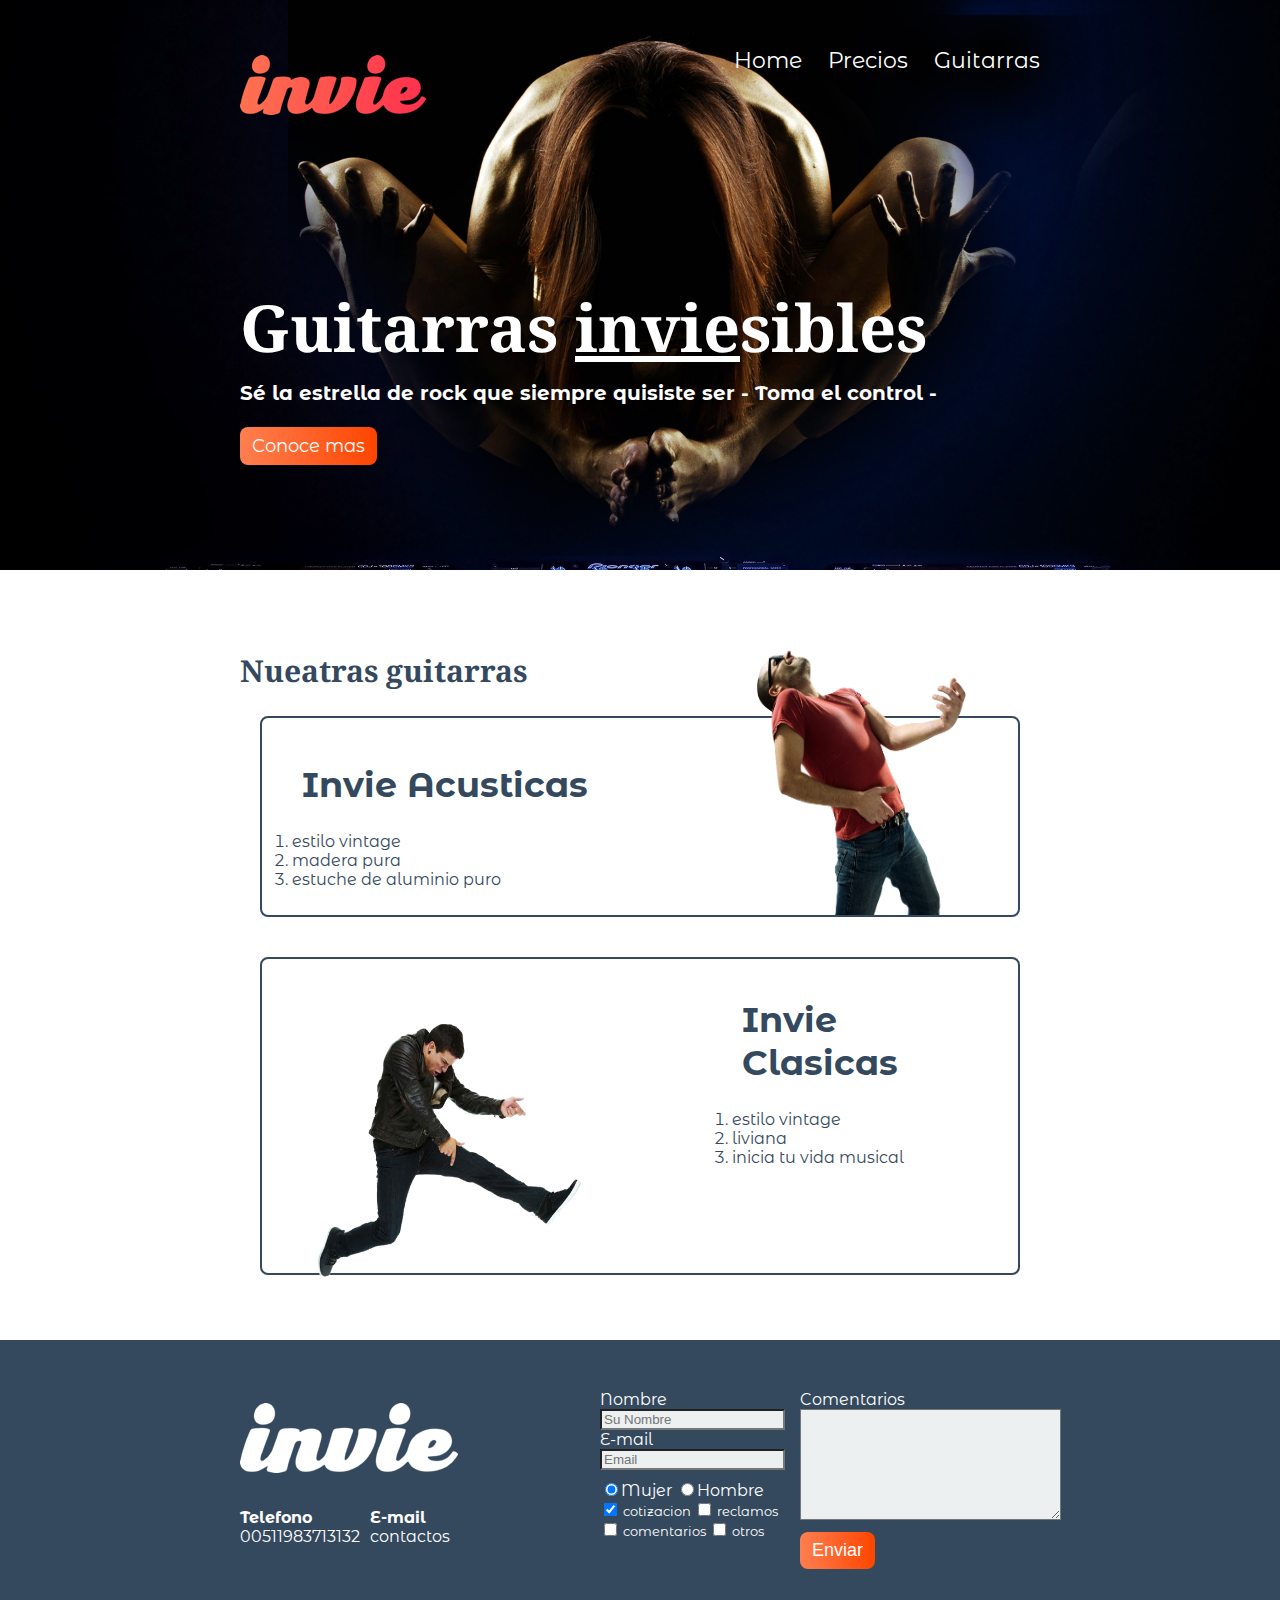
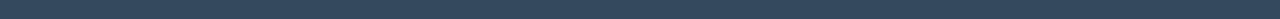
<file: index.html>
<!DOCTYPE html>
<htm es>
    <head>
        <title>Invie-Home</title>
        <meta charset="utf-8"/>
        <link href="https://fonts.googleapis.com/css?family=Montserrat+Alternates:500i|Droid+Serif:700" rel="stylesheet">
    
        <link rel="stylesheet" href="css/invie02.css"/>
     </head>
    <body>
       <div class="background">
           
           <section id="portada " class="portada"> <!--portada-->

            <header id="header" class="header contenedor"><!--header-->           

                     <figure class="logotipo"><!--   logotipo-->
                        <img src="images/invie.png" width="186" height="60"/ alt="logotipo_invie">
                    </figure>
                    <nav class="menu"><!-- menu-->
                         <ul>
                             <li>
                             <a href="index.html">Home</a>
                             </li>
                             <li>
                             <a href="precios.html">Precios</a>
                             </li>
                             <li>

                             <a  href="#guitarras">Guitarras</a>
                             </li> 
                         </ul>
                     </nav>  

               </header>

                    <div class="contenedor">
                         <h1 class="titulo">Guitarras <span>invie</span>sibles</h1><!-- titulo-->
                         <h3 class="title-a">Sé la estrella de rock que siempre quisiste ser - Toma el control -</h3> <!--reesume-->

                         <a class="button"  href="#guitarras">Conoce mas</a><!--boton--> 
                    </div>





            </section> 
         
           
       </div>
         
         
        <section id="guitarras" class="guitarras contenedor"> <!--guittarras-->
         <h2>Nueatras guitarras</h2><!--titulo-->
          <article class="guitarra">
              <img  class="derecha" src="images/invie-acustica.png" alt="guiottarra_acustica" width="200"/>
                <div class="contenedor-acustica">
                    <h3 class="title-b">Invie Acusticas</h3><!--guittara1-->
                   <ol>
                       <li>estilo vintage</li>
                       <li>madera pura</li>
                       <li>estuche de aluminio puro</li>
                   </ol>   
                    
                </div>
                
          
          </article>
          
          <article class="guitarra">
                <img class="izquierda" src="images/invie-classic.png" alt="guittarra_clasica" width="200"/>
                <div class="contenedor-clasica">
                  <h3 class="title-b">Invie Clasicas</h3><!--guitarra2-->
                    <ol>
                       <li>estilo vintage</li>
                       <li>liviana</li>
                       <li>inicia tu vida musical</li>
                    </ol>
                </div>     
          
          </article>
          
        </section>
       
        
    <footer class="footer">

       <div class="contenedor">

            <div class="contacto">

                <!-- caja numero 1--
                logotipo
                telefono
                email -->
        
                <img src="images/invie-white.png" alt="logotipo blanco"/>
                <a href="tel:+00511983713132"><strong>Telefono</strong><span>00511983713132</span></a>
                <a href="mailto:fundacion.pe@telefonica.com"><strong>E-mail</strong><span>contactos</span></a>
             </div>
             <form class="formulario">
               
                <div class="col1">
                            
                          <label for="nombre">Nombre</label>
                                <input type="text" placeholder="Su Nombre" id="nombre"/>
                          <label for="email">E-mail</label>
                                <input type="email" placeholder="Email" id="email" />

                           <div class="sexo">

                            <label for="mujer">
                                <input type="radio" id="mujer" checked name="sexo" value="mujer"/>Mujer 
                            </label>

                            <label for="hombre">
                                <input type="radio" id="hombre" name="sexo" value="hombre"/>Hombre
                            </label>  

                            </div>        

                            <div class="intereses">
                            <label for="cotizacion">
                               <input type="checkbox" checked id="cotizacion" name="intereses" value="cotizacion"/> cotizacion
                            </label>

                            <label for="reclamos">
                               <input type="checkbox" id="creclamos" name="intereses" value="reclamos"/> reclamos
                            </label>

                            <label for="comentarios">
                               <input type="checkbox" id="comentarios" name="intereses" value="comentarios"> comentarios
                            </label>
                            <label for="otros">
                               <input type="checkbox" id="otros" name="intereses" value="otros"> otros
                            </label>

                          </div>

                </div> 
                   
               
                <div class="col2"><!-- caja text area-->
                   <label for="comentarios">Comentarios</label>
                     <textarea name="comentarios" id="comentarios" cols="30" rows="7"></textarea>
                     <input type="submit" value="Enviar" class="button btnuno"/>
                    
                </div>    
             </form>
      
       </div>
    
        
    </footer>
          
    </body>
</htm>
</file>
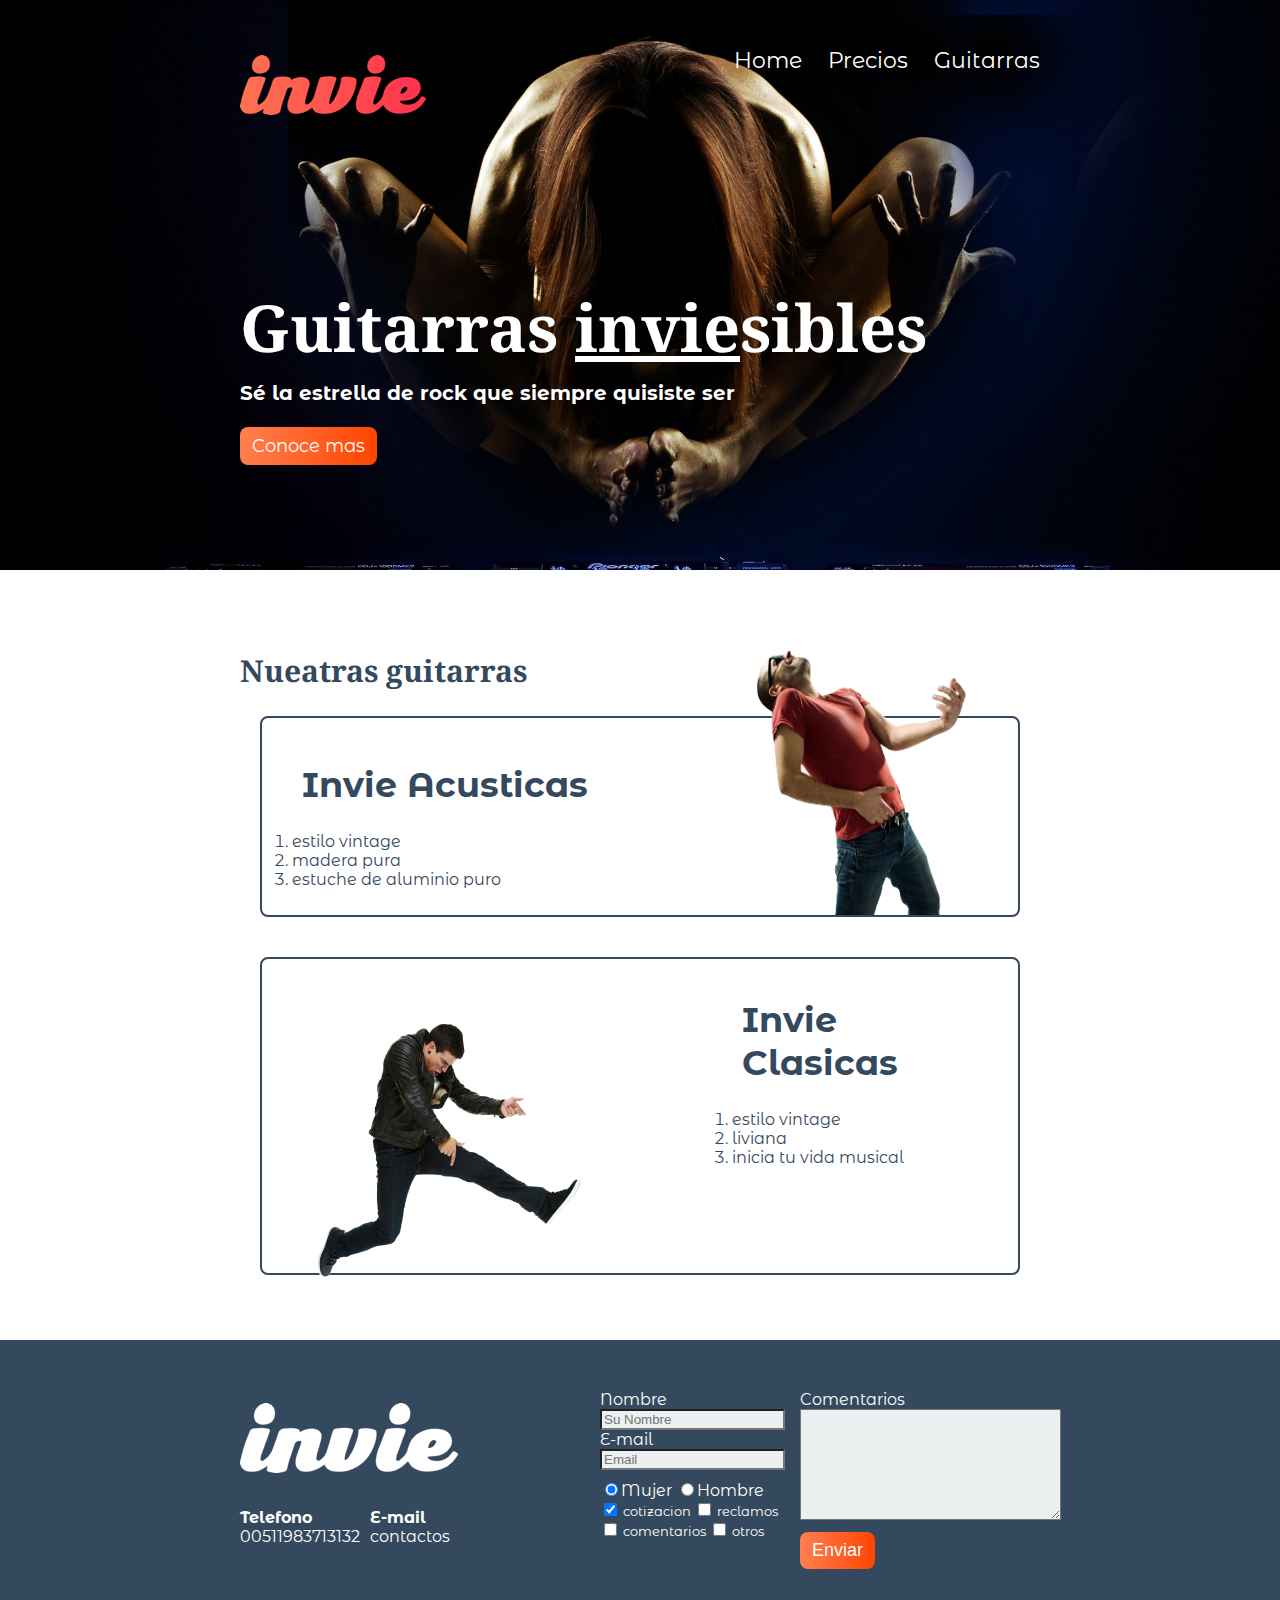
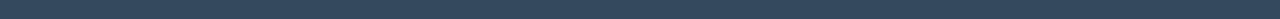
<file: indexx.html>
<!DOCTYPE html>
<htm es>
    <head>
        <title>Invie-Home</title>
        <meta charset="utf-8"/>
        <link href="https://fonts.googleapis.com/css?family=Montserrat+Alternates:500i|Droid+Serif:700" rel="stylesheet">
    
        <link rel="stylesheet" href="css/invie02.css"/>
     </head>
    <body>
       <div class="background">
           
           <section id="portada " class="portada"> <!--portada-->

            <header id="header" class="header contenedor"><!--header-->           

                     <figure class="logotipo"><!--   logotipo-->
                        <img src="images/invie.png" width="186" height="60"/ alt="logotipo_invie">
                    </figure>
                    <nav class="menu"><!-- menu-->
                         <ul>
                             <li>
                             <a href="indexx.html">Home</a>
                             </li>
                             <li>
                             <a href="precios.html">Precios</a>
                             </li>
                             <li>

                             <a  href="#guitarras" class="scroll" >Guitarras</a>
                             </li> 
                         </ul>
                     </nav>  

               </header>

                    <div class="contenedor">
                         <h1 class="titulo">Guitarras <span>invie</span>sibles</h1><!-- titulo-->
                         <h3 class="title-a">Sé la estrella de rock que siempre quisiste ser</h3> <!--reesume-->

                         <a class="button"  href="#guitarras">Conoce mas</a><!--boton--> 
                    </div>





            </section> 
         
           
       </div>
         
         
        <section id="guitarras" class="guitarras contenedor"> <!--guittarras-->
         <h2>Nueatras guitarras</h2><!--titulo-->
          <article class="guitarra">
              <img  class="derecha" src="images/invie-acustica.png" alt="guiottarra_acustica" width="200"/>
                <div class="contenedor-acustica">
                    <h3 class="title-b">Invie Acusticas</h3><!--guittara1-->
                   <ol>
                       <li>estilo vintage</li>
                       <li>madera pura</li>
                       <li>estuche de aluminio puro</li>
                   </ol>   
                    
                </div>
                
          
          </article>
          
          <article class="guitarra">
                <img class="izquierda" src="images/invie-classic.png" alt="guittarra_clasica" width="200"/>
                <div class="contenedor-clasica">
                  <h3 class="title-b">Invie Clasicas</h3><!--guitarra2-->
                    <ol>
                       <li>estilo vintage</li>
                       <li>liviana</li>
                       <li>inicia tu vida musical</li>
                    </ol>
                </div>     
          
          </article>
          
        </section>
       
        
    <footer class="footer">

       <div class="contenedor">

            <div class="contacto">

                <!-- caja numero 1--
                logotipo
                telefono
                email -->
        
                <img src="images/invie-white.png" alt="logotipo blanco"/>
                <a href="tel:+00511983713132"><strong>Telefono</strong><span>00511983713132</span></a>
                <a href="mailto:fundacion.pe@telefonica.com"><strong>E-mail</strong><span>contactos</span></a>
             </div>
             <form class="formulario">
               
                <div class="col1">
                            
                          <label for="nombre">Nombre</label>
                                <input type="text" placeholder="Su Nombre" id="nombre"/>
                          <label for="email">E-mail</label>
                                <input type="email" placeholder="Email" id="email" />

                           <div class="sexo">

                            <label for="mujer">
                                <input type="radio" id="mujer" checked name="sexo" value="mujer"/>Mujer 
                            </label>

                            <label for="hombre">
                                <input type="radio" id="hombre" name="sexo" value="hombre"/>Hombre
                            </label>  

                            </div>        

                            <div class="intereses">
                            <label for="cotizacion">
                               <input type="checkbox" checked id="cotizacion" name="intereses" value="cotizacion"/> cotizacion
                            </label>

                            <label for="reclamos">
                               <input type="checkbox" id="creclamos" name="intereses" value="reclamos"/> reclamos
                            </label>

                            <label for="comentarios">
                               <input type="checkbox" id="comentarios" name="intereses" value="comentarios"> comentarios
                            </label>
                            <label for="otros">
                               <input type="checkbox" id="otros" name="intereses" value="otros"> otros
                            </label>

                          </div>

                </div> 
                   
               
                <div class="col2"><!-- caja text area-->
                   <label for="comentarios">Comentarios</label>
                     <textarea name="comentarios" id="comentarios" cols="30" rows="7"></textarea>
                     <input type="submit" value="Enviar" class="button btnuno"/>
                    
                </div>    
             </form>
      
       </div>
    
        
    </footer>
          
    </body>
</htm>
</file>
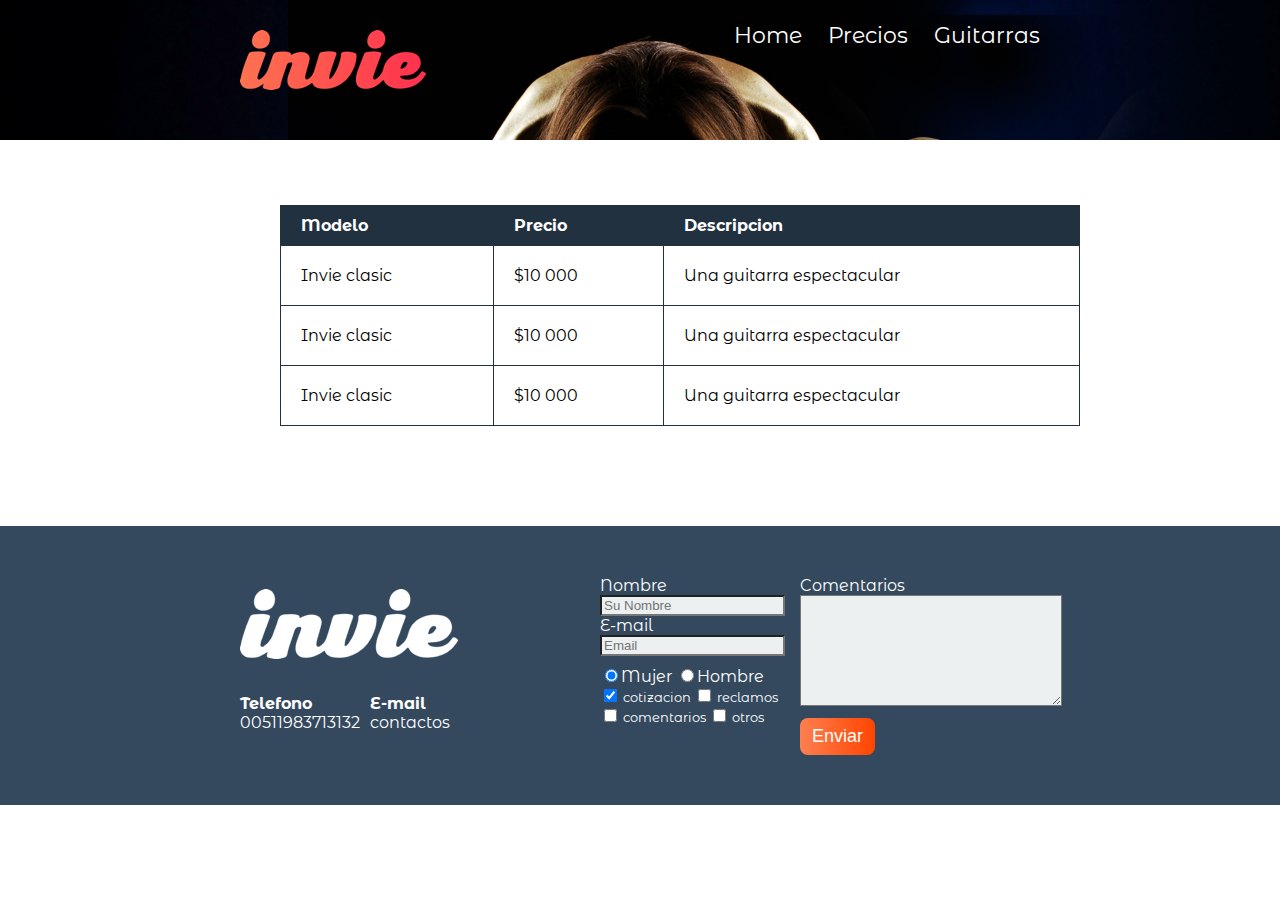
<file: precios.html>
<!DOCTYPE html>
<htm>
    <head>
        <title>Invie - Precios</title>
        <meta charset="utf-8"/>
        <link href="https://fonts.googleapis.com/css?family=Montserrat+Alternates:500i|Droid+Serif:700" rel="stylesheet">
    
        <link rel="stylesheet" href="css/invie02.css"/>
     </head>
    <body>
       <div class="background precios">
           
           <header id="header" class="header contenedor"><!--header--> 
          
            
                  <figure class="logotipo"><!--   logotipo-->
                    <img src="images/invie.png" width="186" height="60"/ alt="logotipo_invie">
                  </figure>
                 <nav class="menu"><!-- menu-->
                     <ul>
                         <li>
                         <a href="index.html">Home</a>
                         </li>
                         <li>
                         <a href="precios.html">Precios</a>
                         </li>
                         <li>
                         <a href="index.html#guitarras">Guitarras</a>
                         </li> 


                     </ul>
                 </nav>

          </header>
           
       </div>
       
          
        
         
       
        
        <section>
           <div class="contenedor">
                  <table>
                <thead>
                    <tr>
                        <th>Modelo</th>
                        <th>Precio</th>
                        <th>Descripcion</th>
                    </tr>
                </thead>
                <tbody>
                   <tr>
                       <td>Invie clasic</td>
                       <td>$10 000</td>
                       <td>Una guitarra espectacular</td>
                   </tr>
                      <tr>
                       <td>Invie clasic</td>
                       <td>$10 000</td>
                       <td>Una guitarra espectacular</td>
                   </tr>
                      <tr>
                       <td>Invie clasic</td>
                       <td>$10 000</td>
                       <td>Una guitarra espectacular</td>
                   </tr>
                   
                </tbody>
                
            </table> 
           </div>
         
        </section>
        
    <footer class="footer">

       <div class="contenedor">

            <div class="contacto">

                <!-- caja numero 1--
                logotipo
                telefono
                email -->
        
                <img src="images/invie-white.png" alt="logotipo blanco"/>
                <a href="tel:+00511983713132"><strong>Telefono</strong><span>00511983713132</span></a>
                <a href="mailto:fundacion.pe@telefonica.com"><strong>E-mail</strong><span>contactos</span></a>
             </div>
             <form class="formulario">
               
                <div class="col1">
                            
                          <label for="nombre">Nombre</label>
                                <input type="text" placeholder="Su Nombre" id="nombre"/>
                          <label for="email">E-mail</label>
                                <input type="email" placeholder="Email" id="email" />

                           <div class="sexo">

                            <label for="mujer">
                                <input type="radio" id="mujer" checked name="sexo" value="mujer"/>Mujer 
                            </label>

                            <label for="hombre">
                                <input type="radio" id="hombre" name="sexo" value="hombre"/>Hombre
                            </label>  

                            </div>        

                            <div class="intereses">
                            <label for="cotizacion">
                               <input type="checkbox" checked id="cotizacion" name="intereses" value="cotizacion"/> cotizacion
                            </label>

                            <label for="reclamos">
                               <input type="checkbox" id="creclamos" name="intereses" value="reclamos"/> reclamos
                            </label>

                            <label for="comentarios">
                               <input type="checkbox" id="comentarios" name="intereses" value="comentarios"> comentarios
                            </label>
                            <label for="otros">
                               <input type="checkbox" id="otros" name="intereses" value="otros"> otros
                            </label>

                          </div>

                </div> 
                   
               
                <div class="col2"><!-- caja text area-->
                   <label for="comentarios">Comentarios</label>
                     <textarea name="comentarios" id="comentarios" cols="30" rows="7"></textarea>
                     <input type="submit" value="Enviar" class="button btnuno"/>
                    
                </div>    
             </form>
      
       </div>
    
        
    </footer>
          
    </body>
</htm>
</file>
<file: css/invie02.css>
body {
    
    font-family: 'Montserrat Alternates', sans-serif;
    margin:0;
}

table {
    width: 100%;
    margin: 65px 50px 100px 40px;
}

th {
   
    background: #22313F;
    color: white;
    padding: 10px 20px;
    text-align: left;
}

td {
    padding: 20px;
}

table, td, th {
    border: 1px solid #22313F;
    border-collapse: collapse;
    
}

input, textarea {
   background: #ecf0f1;
   
}

input:focus, textarea:focus {
   background: white;
}

.background{
    background-image: url("../images/chikadj.jpg");
    background-size: cover;
   
}
.background.precios {
    height: 140px;
}


.contenedor {
    width: 800px;
    margin: auto;
    position: relative;
}


.header {
    position: relative;
   
    
}

figure, .milogo {
    font-size: 30px;
    color:#FF4500 ;
    
    
}

.button{
    border-radius: 8px;
    background: #EF4836    ;
    color: white; 
    border: none;
    padding: 8px 12px;
    cursor: pointer; /* cursor del maus*/
    font-size: 18px;
    background: linear-gradient(to left,#FF4500, #FF7F50 ); /*color degradado*/
    text-decoration: none;
    
    
    /* colores degradados para todos los navegadores */
    
/* background: rgba(241,111,92,1);
background: -moz-linear-gradient(45deg, rgba(241,111,92,1) 0%, rgba(241,111,92,1) 51%, rgba(231,56,39,1) 82%, rgba(166,41,27,1) 97%, rgba(166,41,27,1) 100%);
background: -webkit-gradient(left bottom, right top, color-stop(0%, rgba(241,111,92,1)), color-stop(51%, rgba(241,111,92,1)), color-stop(82%, rgba(231,56,39,1)), color-stop(97%, rgba(166,41,27,1)), color-stop(100%, rgba(166,41,27,1)));
background: -webkit-linear-gradient(45deg, rgba(241,111,92,1) 0%, rgba(241,111,92,1) 51%, rgba(231,56,39,1) 82%, rgba(166,41,27,1) 97%, rgba(166,41,27,1) 100%);
background: -o-linear-gradient(45deg, rgba(241,111,92,1) 0%, rgba(241,111,92,1) 51%, rgba(231,56,39,1) 82%, rgba(166,41,27,1) 97%, rgba(166,41,27,1) 100%);
background: -ms-linear-gradient(45deg, rgba(241,111,92,1) 0%, rgba(241,111,92,1) 51%, rgba(231,56,39,1) 82%, rgba(166,41,27,1) 97%, rgba(166,41,27,1) 100%); */

    /* colores degradados para todos los navegadores */ 
    
  
}

.titulo  {
    font-size: 65px;
    font-family: 'Droid Serif', serif;
    margin-bottom: 0;
    margin-top: 130px;
  
     /* efectro de sombras---text-shadow: 25px -25px 3px gray;*/
}

.titulo span {
    text-decoration: underline;
}


.title-a {
    font-size: 20px;
    font-family: 'Montserrat Alternates', sans-serif;
    margin: 10px 0px 30px 0px;
                                              
}
.title-b {
    font-size: 35px;
    margin: 0px;
    padding: 10px;
}

/* 
.portada {
    background: rgba(12,12,12,.3);color de fondo trasparente
} */




.portada {
    
    color: white; 
    padding: 25px;
    height: 520px;
    margin-bottom: 80px;
    
}
.portada button {
    margin-bottom: 60px;
}
.logotipo {
    display: inline-block;
    margin-left: 0;
}

.menu {
    font-size:22px;
    display:inline-block;
    position: absolute;
    right: 0;
   
}


.menu a {
    color: white;
    text-decoration:none;
}

.menu li {
    display: inline-block;
    margin-left: 20px;
}


    
    /* agregando entidades html o seudo elementos */

.guitarra {
   /*  overflow: hidden; */
    border:  2px solid #34495e;
    padding: 10px ;
    margin: 20px 20px 40px 20px;
    border-radius:8px;
    padding-top: 35px;
}
.derecha {
    float: right;
    position: relative;
    top:  -163px;
    height: 325px;
    width: 293px;    
}
.izquierda {
    float: left;
    position: relative;
    top: 16px; 
    height: 280px;
    width: 355px;
}


.contenedor-acustica {
    padding-left:20px;
}

.contenedor-clasica {    
 margin-left: 450px;
 padding-left: 10px; 
 position: relative;
 bottom: 80px;
}




.guitarra ol {
    padding: 0; 
}

.guitarras {
    color: #34495e;
    margin-bottom: 65px;
    
    
}

.guitarras h2 {
    font-size: 30px;
    font-family: 'Droid Serif', serif
    
}



.footer {
    background: #34495E;
    padding: 50px 10px;
    
}

.footer .contenedor {
    display: flex;
    justify-content: space-between;
}

.contacto {
    display: flex;
    width: 300px;
    flex-wrap: wrap;
    align-items: center;
}  
.contacto img {
   
    display: block;
    
}

.contacto strong {
 
  display: block;
}


.contacto a {
   
    color: white; 
    text-decoration: none;
    margin: 10px 10px 10px 0px;
   
}


.formulario {
    display: flex; 
    width: 440px;
    color: white;
   
}

.col1, .col2 {
   
    display: flex;
    flex-direction: column;
}

.col1 {
    margin-right: 15px;
   
}

.col2 {
    align-items: flex-start;
}

.col2 .button {
    margin-top: 12px;
}

.intereses label {
    font-size: 13px; /* definiendo tamaño de fuente del formulario */ 
    
}

.formulario label .sexo, .intereses{
    margin-bottom: 12px;
}

.sexo {
    margin-top: 10px;
}
</file>
